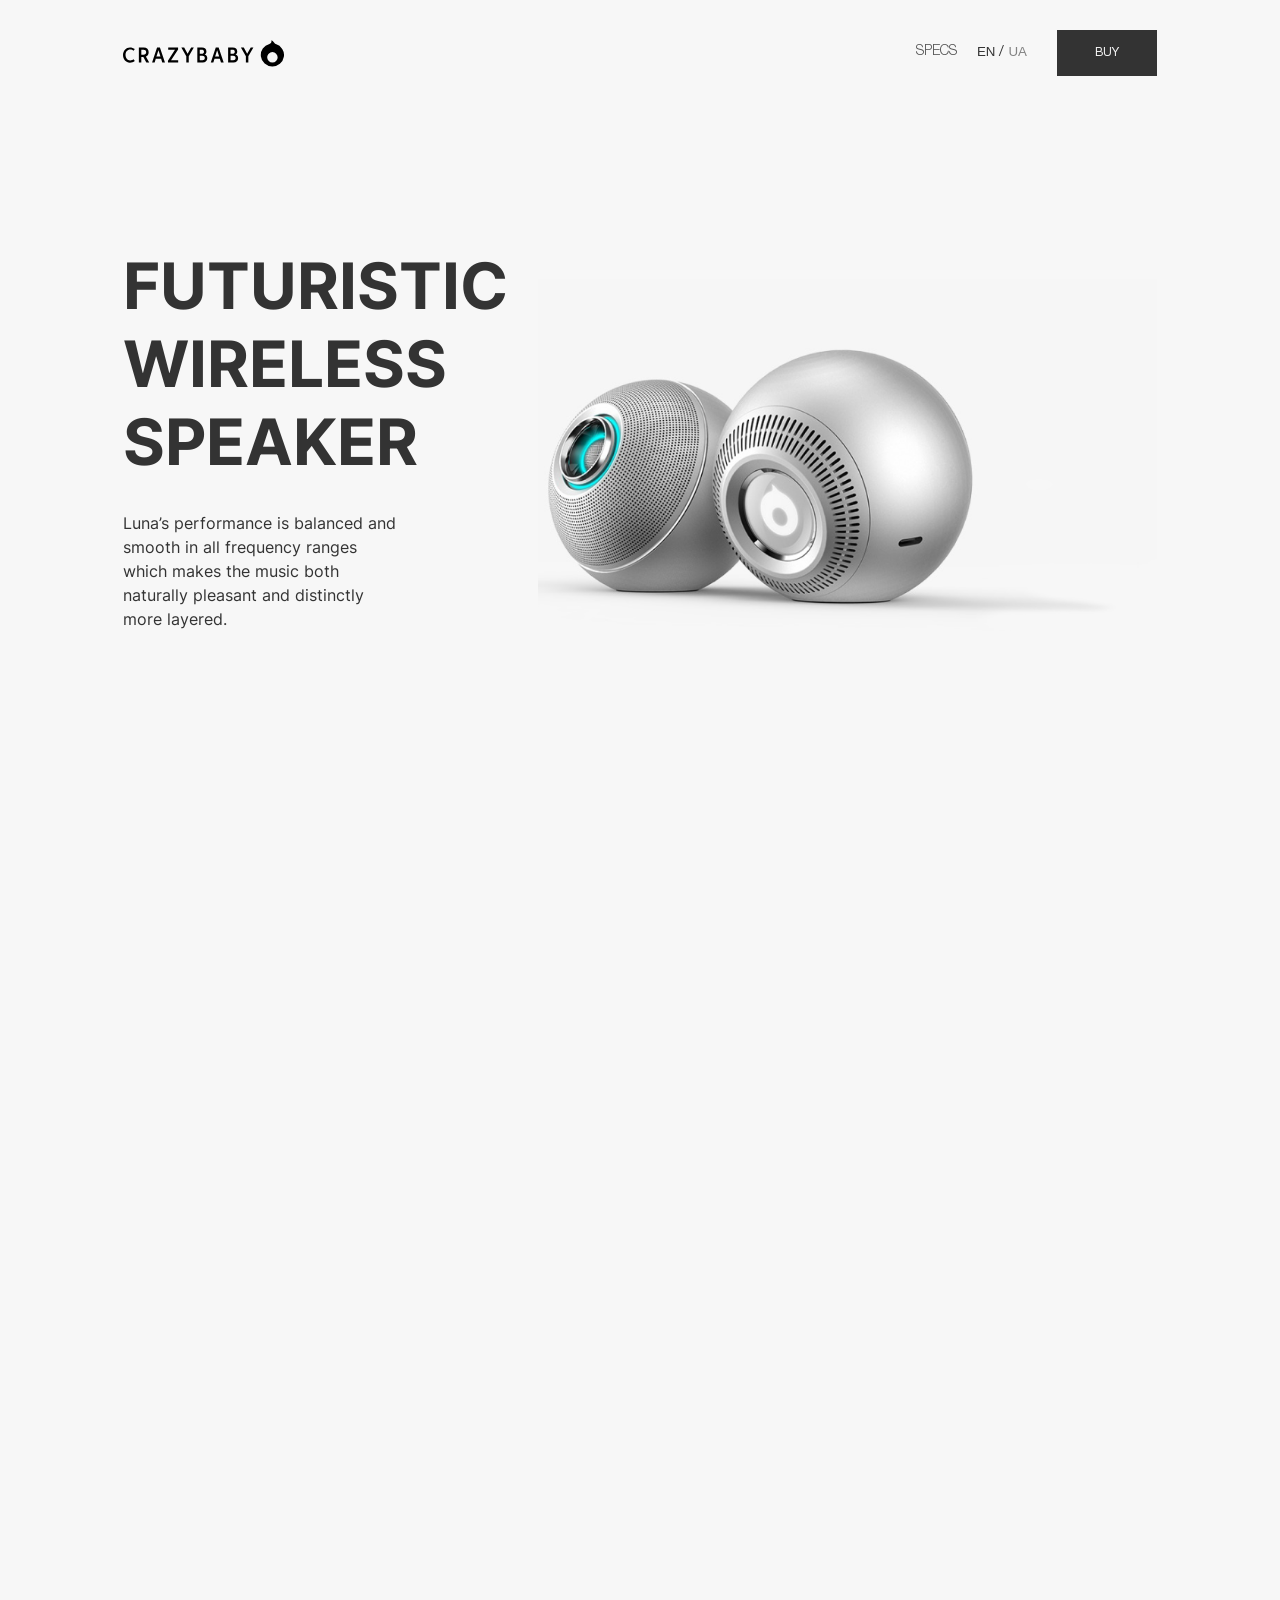
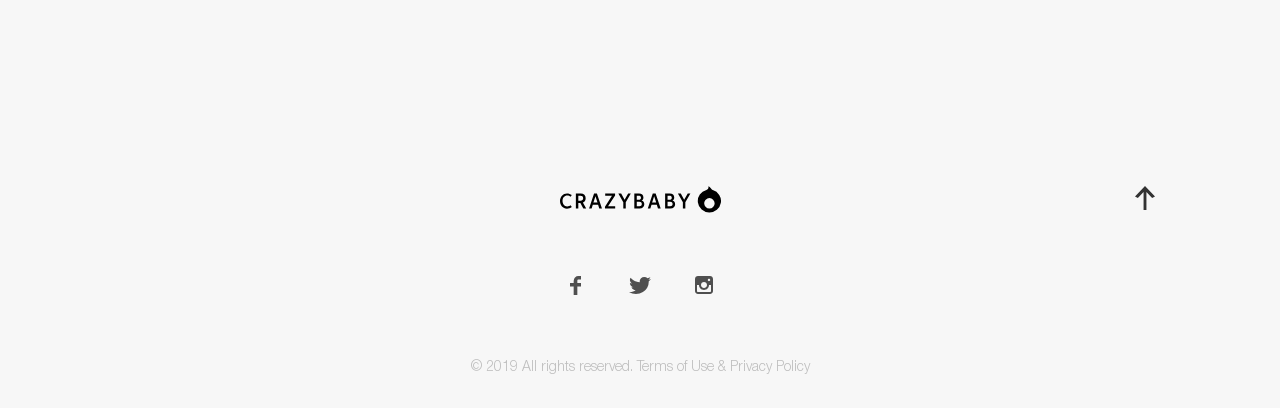
<file: index.html>
<!DOCTYPE html><html lang=en class=page><meta charset=UTF-8><meta name=viewport content="width=device-width, initial-scale=1.0"><title>crazybaby</title><link rel="icon shortcut" href=favicon.d33ac6a1.png type=image/x-icon><link rel=stylesheet href=https://cdn.jsdelivr.net/npm/swiper@11/swiper-bundle.min.css><link href=https://unpkg.com/aos@2.3.1/dist/aos.css rel=stylesheet><link rel=stylesheet href=Kickstarter.cc02dec9.css><script src=https://cdn.jsdelivr.net/npm/swiper@11/swiper-bundle.min.js defer></script><script src=https://unpkg.com/aos@2.3.1/dist/aos.js defer></script><script src=Kickstarter.f1f27164.js defer nomodule></script><script type=module src=Kickstarter.98704985.js defer></script><script src=Kickstarter.3c9a7a89.js defer nomodule></script><script type=module src=Kickstarter.65c72d1f.js defer></script><body class=page__body id=top-page>
    
    <aside class="menu page__menu" id=page-menu>
      <div class=top-bar>
        <a class=top-bar__logo-link href=#>
          <img src=./logo.b89594ec.svg alt=Logo class=top-bar__logo>

          </a><div class=top-bar__right-side><a class=top-bar__logo-link href=#>
            </a><a href=# class="icon icon--close"></a>
          </div>
        
      </div>

      <div class=menu__content>
        <nav class="menu__nav nav">
          <ul class=nav__list>
            <li class=nav__item>
              <a href=#our-story class="lng-nav-our-story nav__link nav__link--style--bold">
                OUR STORY
              </a>
            </li>

            <li class=nav__item>
              <a href=#about-us class="lng-nav-about-us nav__link">
                ABOUT US
              </a>
            </li>

            <li class=nav__item>
              <a href=#features class="lng-nav-features nav__link">
                FEATURES
              </a>
            </li>

            <li class=nav__item>
              <a href=#get-in-touch class="lng-nav-get-touch nav__link">
                GET IN TOUCH
              </a>
            </li>
          </ul>
        </nav>

        <div class="language menu__language">
          <span class="language__specs lng-specs">SPECS</span>

          <div class=language__switch>
            <button class="language__button language__button--active" value=en>
              EN
            </button>
            <span class=language__delimiter>/</span>
            <button class=language__button value=ua>
              UA
            </button>
          </div>
        </div>

        <a href=#get-in-touch class="button lng-buy menu__button">
          Buy
        </a>
      </div>
    </aside>

    <header class=header>
      <div class=top-bar>
        <a class=top-bar__logo-link href=#>
          <img src=./logo.b89594ec.svg alt=Logo class=top-bar__logo>
        </a>

        <div class=top-bar__right-side>
          <div class="language top-bar__language">
            <span class="language__specs lng-specs">SPECS</span>

            <div class=language__switch>
              <button class="language__button language__button--active" value=en>
                EN
              </button>
              <span class=language__delimiter>/</span>
              <button class=language__button value=ua>
                UA
              </button>
            </div>
          </div>

          <a href=#get-in-touch class="button lng-buy top-bar__button">
            Buy
          </a>

          <a href=#page-menu class="icon icon--burger-menu top-bar__burger-menu"></a>
        </div>
      </div>

      <div class=header__content>
        <div class=header__image-box>
          <picture class=header__picture>
            <source media=(min-width:1280px) srcset=./header-img.ed638538.png>
            <img src=./header-img--mobile.0ceddef1.png alt=Photo class=header__img>
          </picture>
        </div>

        <h1 class="header__title lng-header-title" data-aos=fade-up data-aos-duration=500>
          Futuristic Wireless Speaker
        </h1>

        <p class="header__text lng-header-text" data-aos=fade-up data-aos-duration=800>
          Luna’s performance is balanced and smooth in all frequency ranges
          which makes the music both naturally pleasant and distinctly more
          layered.
        </p>
      </div>
    </header>

    <nav class="nav page__nav" data-aos=fade-up>
      <ul class=nav__list>
        <li class=nav__item>
          <a href=#our-story class="lng-nav-our-story nav__link nav__link--style--bold">
            OUR STORY
          </a>
        </li>

        <li class=nav__item>
          <a href=#about-us class="lng-nav-about-us nav__link">
            ABOUT US
          </a>
        </li>

        <li class=nav__item>
          <a href=#features class="lng-nav-features nav__link">
            FEATURES
          </a>
        </li>

        <li class=nav__item>
          <a href=#get-in-touch class="lng-nav-get-touch nav__link">
            GET IN TOUCH
          </a>
        </li>
      </ul>
    </nav>
    

    
    <main class=main>
      <section class=about-us id=our-story>
        <div class=about-us__content>
          <div class="about-us__card card-about-us" data-aos=zoom-in-up>
            <div class=card-about-us__img-box>
              <img src=./futuristic-design.ef120b4f.svg alt="Futuristic Design" class=card-about-us__img>
            </div>

            <h4 class="card-about-us__title lng-futuristic-design-title">
              Futuristic Design
            </h4>

            <p class="card-about-us__text lng-futuristic-design-text">
              To give Luna a truly flawless look, we specifically picked
              aircraft grade aluminum as its material and adopted both
              three-dimensional stretch-bending technology and a high precision
              cold forging technique.
            </p>
          </div>

          <div class="about-us__card card-about-us" data-aos=zoom-in-up>
            <div class=card-about-us__img-box>
              <img src=./speaker-system.1cbdff75.svg alt="Tweeter Speaker System" class=card-about-us__img>
            </div>

            <h4 class="card-about-us__title lng-speaker-system-title">
              Tweeter Speaker System
            </h4>

            <p class="card-about-us__text lng-speaker-system-text">
              To deliver a more layered sound performance better than a sole
              full-range speaker, our team equipped Luna with one more tweeter
              speaker responsible for high-frequency sound independently.
            </p>
          </div>

          <div class="about-us__card card-about-us" data-aos=zoom-in-up>
            <div class=card-about-us__img-box>
              <img src=./multiroom-system.ac1172b0.svg alt="Multiroom System" class=card-about-us__img>
            </div>

            <h4 class="card-about-us__title lng-multiroom-system-title">
              Multiroom System
            </h4>

            <p class="card-about-us__text lng-multiroom-system-text">
              Luna is natively compatible with your home Wi-Fi. Set up multiple
              speakers in different rooms to expand your music experience into
              the entire house.
            </p>
          </div>

          <div class="about-us__card card-about-us" data-aos=zoom-in-up>
            <div class=card-about-us__img-box>
              <img src=./lighting-system.bef37b41.svg alt="Intuitive Lighting System" class=card-about-us__img>
            </div>

            <h4 class="card-about-us__title lng-lighting-system-title">
              Intuitive Lighting System
            </h4>

            <p class="card-about-us__text lng-lighting-system-text">
              An intuitive user interface allows you to adjust the hue and
              saturation of color for lighting that fits any mood and situation.
            </p>
          </div>
        </div>
      </section>

      <section class=meet-luna data-aos=fade-up>
        <div class=meet-luna__content>
          <div class=meet-luna__img-wraper>
            <img src=./meet-luna.07a9ac70.png alt="Meet Luna" class=meet-luna__img>
          </div>
        </div>
      </section>

      <section class=more-info id=about-us>
        <div class=more-info__content>
          <div class=more-info__cards>
            <div class="card-more-info more-info__card" data-aos=fade-right>
              <h2 class="card-more-info__title lng-designed-future-title">
                Designed for the future
              </h2>

              <div class=card-more-info__image-box>
                <img src=./designed-for-future.2fd474fb.png alt="Designed for the future" class=card-more-info__img>
              </div>

              <div class=card-more-info__content>
                <p class="card-more-info__text lng-designed-future-text">
                  In 2014, a group of geeky industrial designers, engineering
                  veterans and acoustic experts formed crazybaby. This is a
                  bunch of passionate people who are crazy enough to think they
                  can challenge the industry with disruptive audio products.
                </p>

                <a href=#get-in-touch class="card-more-info__button lng-see-more secondary-button">
                  See more about us
                </a>
              </div>
            </div>

            <div class="card-more-info card-more-info--reversed more-info__card" data-aos=fade-left>
              <h2 class="card-more-info__title lng-luna-eye-title">Luna eye</h2>

              <div class=card-more-info__image-box>
                <img src=./luna-eye.152e80fd.png alt="Luna eye" class=card-more-info__img>
              </div>

              <div class=card-more-info__content>
                <p class="card-more-info__text lng-luna-eye-text">
                  Luna Eye is to the essence of this innovative light and audio
                  system. It comprises an independent tweeter speaker, a light
                  guiding component, a dome and a ring ornament.
                </p>

                <a href=#get-in-touch class="card-more-info__button lng-see-more secondary-button">
                  See more about us
                </a>
              </div>
            </div>
          </div>
        </div>
      </section>

      <section class=people-say data-aos=fade-up>
        <div class=people-say__content>
          <q class="lng-quote people-say__quote">
            It really took me by surprise honestly to have such full beautiful
            sound that coming out of this small compact device. And with the
            brush aluminum surface, it feels so familiar. Like my iPhone.
          </q>

          <div class="people-say__person person">
            <div class=person__photo-box>
              <img src=./Garrett-Martin.73e8f717.png alt=Ava class=person__photo>
            </div>
            <h5 class="lng-person-name person__name">Garrett Martin</h5>
            <p class="lng-person-profession person__profession">
              Creative Director
            </p>
          </div>
        </div>
      </section>

      <section class=features id=features data-aos=fade-up>
        <h2 class="features__title lng-features">Features</h2>

        <div class=features__content>
          <div class="features__swiper swiper swiper-feature">
            <div class="swiper-feature__wrapper swiper-wrapper">
              <div class="swiper-feature__slide swiper-slide">
                <div class=swiper-feature__slide-content>
                  <h3 class="lng-connectivity swiper-feature__slide-title">
                    Connectivity
                  </h3>
                  <ul class=swiper-feature__slide-list>
                    <li class="lng-hands-free swiper-feature__slide-item">
                      Hands Free Wireless Audio
                    </li>
                    <li class=swiper-feature__slide-item>Bluetooth 4.0 LE</li>
                    <li class=swiper-feature__slide-item>
                      Wi-Fi 2.4 GHz (802.11 b/g/n)
                    </li>
                    <li class="lng-multiroom swiper-feature__slide-item">
                      Smart Multiroom System Set Up
                    </li>
                    <li class="lng-party-mode swiper-feature__slide-item">
                      Party Mode with 6.0 Units and above
                    </li>
                    <li class="lng-multi-speaker swiper-feature__slide-item">
                      MESHNET Multi Speaker Network
                    </li>
                  </ul>
                </div>
              </div>
              <div class="swiper-feature__slide swiper-slide">
                <div class=swiper-feature__slide-content>
                  <h3 class="lng-app-features swiper-feature__slide-title">
                    App Features
                  </h3>
                  <ul class=swiper-feature__slide-list>
                    <li class="lng-customize-music swiper-feature__slide-item">
                      Customize Music Schedule
                    </li>
                    <li class="lng-wake-up swiper-feature__slide-item">
                      Wake Up with Favorite Songs
                    </li>
                    <li class="lng-home-detection swiper-feature__slide-item">
                      Home Detection Auto Wake Up
                    </li>
                    <li class="lng-color-wheel swiper-feature__slide-item">
                      Color Wheel
                    </li>
                  </ul>
                </div>
              </div>
              <div class="swiper-feature__slide swiper-slide">
                <div class=swiper-feature__slide-content>
                  <h3 class="lng-sounds-music swiper-feature__slide-title">
                    Sound &amp; Music
                  </h3>
                  <ul class=swiper-feature__slide-list>
                    <li class="lng-fell-in-chest swiper-feature__slide-item">
                      Feel-in-chest Base Power
                    </li>
                    <li class="lng-lossless-transmission swiper-feature__slide-item">
                      Lossless Digital Audio Transmission
                    </li>
                    <li class="lng-stereo-pairing swiper-feature__slide-item">
                      Easy &amp; Stable Stereo Pairing
                    </li>
                    <li class="lng-high-frequency-sound swiper-feature__slide-item">
                      Crisp and Clear High Frequency Sound
                    </li>
                    <li class="lng-cloud-music swiper-feature__slide-item">
                      Streams from Cloud Music and Local Library
                    </li>
                    <li class="lng-auto-music swiper-feature__slide-item">
                      Auto Music from Last Song Stopped
                    </li>
                  </ul>
                </div>
              </div>
            </div>

            <div class=swiper-feature__aditional>
              <div class=swiper-feature__buttons>
                <div class="swiper-feature__button swiper-feature__button-prev">
                  <svg xmlns:xmlns=http://www.w3.org/2000/svg width=48 height=14 fill=none viewBox="0 0 48 13"><path fill=#bdbdbd d="M48 0H.33v1H48Z"/><path fill=#bdbdbd d="M18.202 11.805.441 0 0 1.195 17.762 13Z"/></svg>
                </div>
                <div class="swiper-feature__button swiper-feature__button-next">
                  <svg xmlns:xmlns=http://www.w3.org/2000/svg width=48 height=14 fill=none viewBox="0 0 48 13"><path fill=#333 d="M0 13h47.67v-1H0Z"/><path fill=#333 d="M29.798 1.195 47.56 13l.44-1.195L30.238 0Z"/></svg>
                </div>
              </div>

              <div class=swiper-feature__fraction>
                <div class=swiper-feature__curent>01</div>
                <div class=swiper-feature__separator>/</div>
                <div class=swiper-feature__total>01</div>
              </div>
            </div>

            <div class=features__image-box>
              <img src=./features-bg.2d3dd066.png alt=bg-img class=features__img>
            </div>
          </div>
        </div>
      </section>

      <section class=get-in-touch id=get-in-touch data-aos=fade-up>
        <div class=get-in-touch__content>
          <h2 class="get-in-touch__title lng-have-questions">
            Do you have any questions?
          </h2>
          <form class=get-in-touch__form onsubmit="this.reset(); return false;">
            <input type=email name=email class="get-in-touch__input input" placeholder="Your email" minlength=10 maxlength=50 required>

            <textarea name=message class="get-in-touch__textarea input" placeholder="Your message..." minlength=2 maxlength=300 required></textarea>

            <button class="button button--bg-blue get-in-touch__button lng-btn-send">
              Send
            </button>
          </form>
        </div>
      </section>
    </main>
    
    
    <footer class=footer>
      <div class=footer__content>
        <a class=footer__logo-link href=#>
          <img src=./logo.b89594ec.svg alt=Logo class=footer__logo>
        </a>
        <div class=footer__socials>
          <a href=https://www.facebook.com/ class="icon icon--facebook icon--small" target=_blank></a>

          <a href=https://x.com/ class="icon icon--small icon--twitter" target=_blank></a>

          <a href=https://www.instagram.com/ class="icon icon--instagram icon--small" target=_blank></a>
        </div>

        <p class="footer__bottom lng-rights-reserved">
          © 2019 All rights reserved. Terms of Use &amp; Privacy Policy
        </p>

        <a href=#top-page class="footer__arrow-up icon icon--arrow-up icon--small"></a>
      </div>
    </footer>
</file>
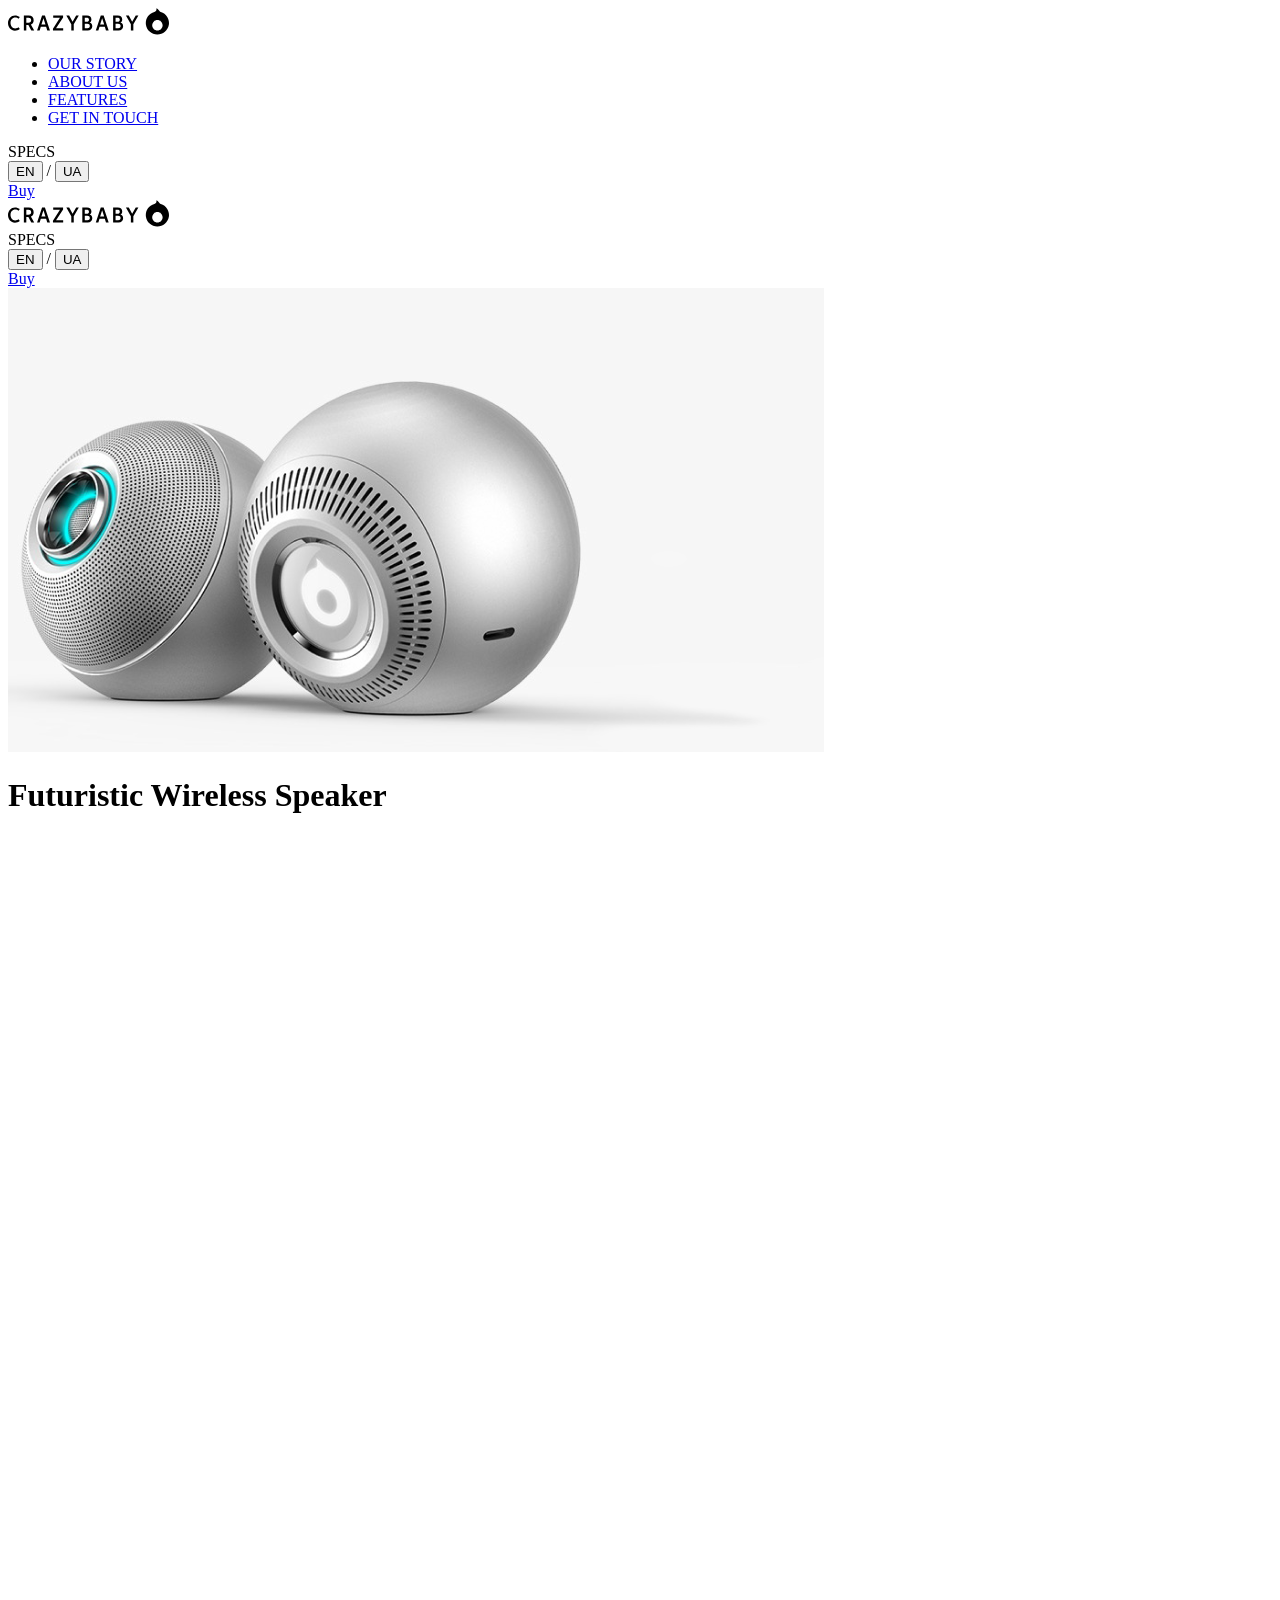
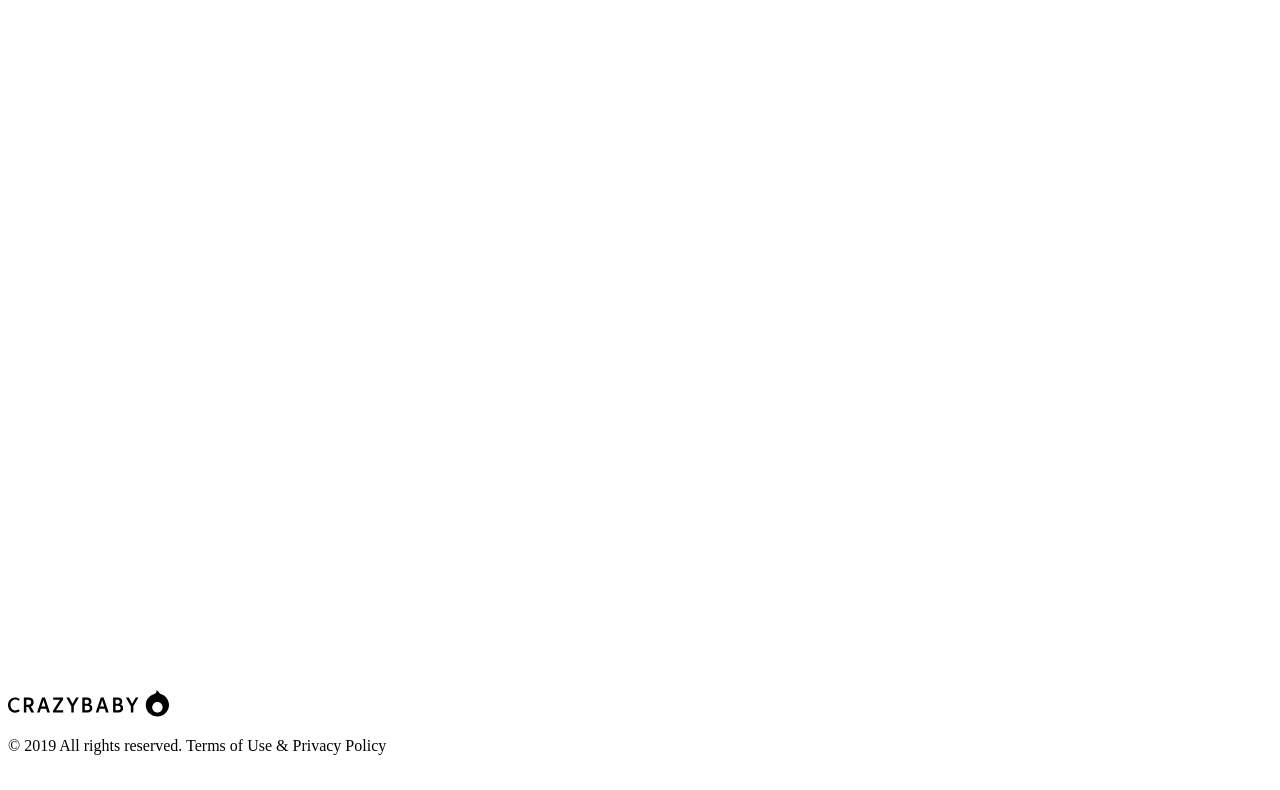
<file: src/index.html>
<!doctype html>
<html
  lang="en"
  class="page"
>
  <head>
    <meta charset="UTF-8" />
    <meta
      name="viewport"
      content="width=device-width, initial-scale=1.0"
    />
    <title>crazybaby</title>
    <link
      rel="shortcut icon"
      href="./images/icons/favicon.png"
      type="image/x-icon"
    />

    <link
      rel="stylesheet"
      href="https://cdn.jsdelivr.net/npm/swiper@11/swiper-bundle.min.css"
    />

    <link
      href="https://unpkg.com/aos@2.3.1/dist/aos.css"
      rel="stylesheet"
    />

    <link
      rel="stylesheet"
      href="./styles/main.scss"
    />

    <script
      src="https://cdn.jsdelivr.net/npm/swiper@11/swiper-bundle.min.js"
      defer
    ></script>

    <script
      src="https://unpkg.com/aos@2.3.1/dist/aos.js"
      defer
    ></script>

    <script
      type="module"
      src="scripts/lang.js"
      defer
    ></script>

    <script
      type="module"
      src="scripts/main.js"
      defer
    ></script>
  </head>
  <body
    class="page__body"
    id="top-page"
  >
    <!-- #region header, nav, menu -->
    <aside
      class="menu page__menu"
      id="page-menu"
    >
      <div class="top-bar">
        <a
          class="top-bar__logo-link"
          href="#"
        >
          <img
            src="./images/logo/logo.svg"
            alt="Logo"
            class="top-bar__logo"
          />

          <div class="top-bar__right-side">
            <a
              href="#"
              class="icon icon--close"
            ></a>
          </div>
        </a>
      </div>

      <div class="menu__content">
        <nav class="nav menu__nav">
          <ul class="nav__list">
            <li class="nav__item">
              <a
                href="#our-story"
                class="nav__link nav__link--style--bold lng-nav-our-story"
              >
                OUR STORY
              </a>
            </li>

            <li class="nav__item">
              <a
                href="#about-us"
                class="nav__link lng-nav-about-us"
              >
                ABOUT US
              </a>
            </li>

            <li class="nav__item">
              <a
                href="#features"
                class="nav__link lng-nav-features"
              >
                FEATURES
              </a>
            </li>

            <li class="nav__item">
              <a
                href="#get-in-touch"
                class="nav__link lng-nav-get-touch"
              >
                GET IN TOUCH
              </a>
            </li>
          </ul>
        </nav>

        <div class="language menu__language">
          <span class="language__specs lng-specs">SPECS</span>

          <div class="language__switch">
            <button
              class="language__button language__button--active"
              value="en"
            >
              EN
            </button>
            <span class="language__delimiter">/</span>
            <button
              class="language__button"
              value="ua"
            >
              UA
            </button>
          </div>
        </div>

        <a
          href="#get-in-touch"
          class="button menu__button lng-buy"
        >
          Buy
        </a>
      </div>
    </aside>

    <header class="header">
      <div class="top-bar">
        <a
          class="top-bar__logo-link"
          href="#"
        >
          <img
            src="./images/logo/logo.svg"
            alt="Logo"
            class="top-bar__logo"
          />
        </a>

        <div class="top-bar__right-side">
          <div class="language top-bar__language">
            <span class="language__specs lng-specs">SPECS</span>

            <div class="language__switch">
              <button
                class="language__button language__button--active"
                value="en"
              >
                EN
              </button>
              <span class="language__delimiter">/</span>
              <button
                class="language__button"
                value="ua"
              >
                UA
              </button>
            </div>
          </div>

          <a
            href="#get-in-touch"
            class="button top-bar__button lng-buy"
          >
            Buy
          </a>

          <a
            href="#page-menu"
            class="icon icon--burger-menu top-bar__burger-menu"
          ></a>
        </div>
      </div>

      <div class="header__content">
        <div class="header__image-box">
          <picture class="header__picture">
            <source
              media="(min-width:1280px)"
              srcset="./images/header/header-img.png"
            />
            <img
              src="./images/header/header-img--mobile.png"
              alt="Photo"
              class="header__img"
            />
          </picture>
        </div>

        <h1
          class="header__title lng-header-title"
          data-aos="fade-up"
          data-aos-duration="500"
        >
          Futuristic Wireless Speaker
        </h1>

        <p
          class="header__text lng-header-text"
          data-aos="fade-up"
          data-aos-duration="800"
        >
          Luna’s performance is balanced and smooth in all frequency ranges
          which makes the music both naturally pleasant and distinctly more
          layered.
        </p>
      </div>
    </header>

    <nav
      class="nav page__nav"
      data-aos="fade-up"
    >
      <ul class="nav__list">
        <li class="nav__item">
          <a
            href="#our-story"
            class="nav__link nav__link--style--bold lng-nav-our-story"
          >
            OUR STORY
          </a>
        </li>

        <li class="nav__item">
          <a
            href="#about-us"
            class="nav__link lng-nav-about-us"
          >
            ABOUT US
          </a>
        </li>

        <li class="nav__item">
          <a
            href="#features"
            class="nav__link lng-nav-features"
          >
            FEATURES
          </a>
        </li>

        <li class="nav__item">
          <a
            href="#get-in-touch"
            class="nav__link lng-nav-get-touch"
          >
            GET IN TOUCH
          </a>
        </li>
      </ul>
    </nav>
    <!-- #endregion -->

    <!-- #region main -->
    <main class="main">
      <section
        class="about-us"
        id="our-story"
      >
        <div class="about-us__content">
          <div
            class="about-us__card card-about-us"
            data-aos="zoom-in-up"
          >
            <div class="card-about-us__img-box">
              <img
                src="./images/about-us/futuristic-design.svg"
                alt="Futuristic Design"
                class="card-about-us__img"
              />
            </div>

            <h4 class="card-about-us__title lng-futuristic-design-title">
              Futuristic Design
            </h4>

            <p class="card-about-us__text lng-futuristic-design-text">
              To give Luna a truly flawless look, we specifically picked
              aircraft grade aluminum as its material and adopted both
              three-dimensional stretch-bending technology and a high precision
              cold forging technique.
            </p>
          </div>

          <div
            class="about-us__card card-about-us"
            data-aos="zoom-in-up"
          >
            <div class="card-about-us__img-box">
              <img
                src="./images/about-us/speaker-system.svg"
                alt="Tweeter Speaker System"
                class="card-about-us__img"
              />
            </div>

            <h4 class="card-about-us__title lng-speaker-system-title">
              Tweeter Speaker System
            </h4>

            <p class="card-about-us__text lng-speaker-system-text">
              To deliver a more layered sound performance better than a sole
              full-range speaker, our team equipped Luna with one more tweeter
              speaker responsible for high-frequency sound independently.
            </p>
          </div>

          <div
            class="about-us__card card-about-us"
            data-aos="zoom-in-up"
          >
            <div class="card-about-us__img-box">
              <img
                src="./images/about-us/multiroom-system.svg"
                alt="Multiroom System"
                class="card-about-us__img"
              />
            </div>

            <h4 class="card-about-us__title lng-multiroom-system-title">
              Multiroom System
            </h4>

            <p class="card-about-us__text lng-multiroom-system-text">
              Luna is natively compatible with your home Wi-Fi. Set up multiple
              speakers in different rooms to expand your music experience into
              the entire house.
            </p>
          </div>

          <div
            class="about-us__card card-about-us"
            data-aos="zoom-in-up"
          >
            <div class="card-about-us__img-box">
              <img
                src="./images/about-us/lighting-system.svg"
                alt="Intuitive Lighting System"
                class="card-about-us__img"
              />
            </div>

            <h4 class="card-about-us__title lng-lighting-system-title">
              Intuitive Lighting System
            </h4>

            <p class="card-about-us__text lng-lighting-system-text">
              An intuitive user interface allows you to adjust the hue and
              saturation of color for lighting that fits any mood and situation.
            </p>
          </div>
        </div>
      </section>

      <section
        class="meet-luna"
        data-aos="fade-up"
      >
        <div class="meet-luna__content">
          <div class="meet-luna__img-wraper">
            <img
              src="./images/meet-luna/meet-luna.png"
              alt="Meet Luna"
              class="meet-luna__img"
            />
          </div>
        </div>
      </section>

      <section
        class="more-info"
        id="about-us"
      >
        <div class="more-info__content">
          <div class="more-info__cards">
            <div
              class="more-info__card card-more-info"
              data-aos="fade-right"
            >
              <h2 class="card-more-info__title lng-designed-future-title">
                Designed for the future
              </h2>

              <div class="card-more-info__image-box">
                <img
                  src="./images/more-info/designed-for-future.png"
                  alt="Designed for the future"
                  class="card-more-info__img"
                />
              </div>

              <div class="card-more-info__content">
                <p class="card-more-info__text lng-designed-future-text">
                  In 2014, a group of geeky industrial designers, engineering
                  veterans and acoustic experts formed crazybaby. This is a
                  bunch of passionate people who are crazy enough to think they
                  can challenge the industry with disruptive audio products.
                </p>

                <a
                  href="#get-in-touch"
                  class="secondary-button card-more-info__button lng-see-more"
                >
                  See more about us
                </a>
              </div>
            </div>

            <div
              class="more-info__card card-more-info card-more-info--reversed"
              data-aos="fade-left"
            >
              <h2 class="card-more-info__title lng-luna-eye-title">Luna eye</h2>

              <div class="card-more-info__image-box">
                <img
                  src="./images/more-info/luna-eye.png"
                  alt="Luna eye"
                  class="card-more-info__img"
                />
              </div>

              <div class="card-more-info__content">
                <p class="card-more-info__text lng-luna-eye-text">
                  Luna Eye is to the essence of this innovative light and audio
                  system. It comprises an independent tweeter speaker, a light
                  guiding component, a dome and a ring ornament.
                </p>

                <a
                  href="#get-in-touch"
                  class="secondary-button card-more-info__button lng-see-more"
                >
                  See more about us
                </a>
              </div>
            </div>
          </div>
        </div>
      </section>

      <section
        class="people-say"
        data-aos="fade-up"
      >
        <div class="people-say__content">
          <q class="people-say__quote lng-quote">
            It really took me by surprise honestly to have such full beautiful
            sound that coming out of this small compact device. And with the
            brush aluminum surface, it feels so familiar. Like my iPhone.
          </q>

          <div class="people-say__person person">
            <div class="person__photo-box">
              <img
                src="./images/people-say/Garrett-Martin.png"
                alt="Ava"
                class="person__photo"
              />
            </div>
            <h5 class="person__name lng-person-name">Garrett Martin</h5>
            <p class="person__profession lng-person-profession">
              Creative Director
            </p>
          </div>
        </div>
      </section>

      <section
        class="features"
        id="features"
        data-aos="fade-up"
      >
        <h2 class="features__title lng-features">Features</h2>

        <div class="features__content">
          <div class="swiper features__swiper swiper-feature">
            <div class="swiper-wrapper swiper-feature__wrapper">
              <div class="swiper-slide swiper-feature__slide">
                <div class="swiper-feature__slide-content">
                  <h3 class="swiper-feature__slide-title lng-connectivity">
                    Connectivity
                  </h3>
                  <ul class="swiper-feature__slide-list">
                    <li class="swiper-feature__slide-item lng-hands-free">
                      Hands Free Wireless Audio
                    </li>
                    <li class="swiper-feature__slide-item">Bluetooth 4.0 LE</li>
                    <li class="swiper-feature__slide-item">
                      Wi-Fi 2.4 GHz (802.11 b/g/n)
                    </li>
                    <li class="swiper-feature__slide-item lng-multiroom">
                      Smart Multiroom System Set Up
                    </li>
                    <li class="swiper-feature__slide-item lng-party-mode">
                      Party Mode with 6.0 Units and above
                    </li>
                    <li class="swiper-feature__slide-item lng-multi-speaker">
                      MESHNET Multi Speaker Network
                    </li>
                  </ul>
                </div>
              </div>
              <div class="swiper-slide swiper-feature__slide">
                <div class="swiper-feature__slide-content">
                  <h3 class="swiper-feature__slide-title lng-app-features">
                    App Features
                  </h3>
                  <ul class="swiper-feature__slide-list">
                    <li class="swiper-feature__slide-item lng-customize-music">
                      Customize Music Schedule
                    </li>
                    <li class="swiper-feature__slide-item lng-wake-up">
                      Wake Up with Favorite Songs
                    </li>
                    <li class="swiper-feature__slide-item lng-home-detection">
                      Home Detection Auto Wake Up
                    </li>
                    <li class="swiper-feature__slide-item lng-color-wheel">
                      Color Wheel
                    </li>
                  </ul>
                </div>
              </div>
              <div class="swiper-slide swiper-feature__slide">
                <div class="swiper-feature__slide-content">
                  <h3 class="swiper-feature__slide-title lng-sounds-music">
                    Sound & Music
                  </h3>
                  <ul class="swiper-feature__slide-list">
                    <li class="swiper-feature__slide-item lng-fell-in-chest">
                      Feel-in-chest Base Power
                    </li>
                    <li
                      class="swiper-feature__slide-item lng-lossless-transmission"
                    >
                      Lossless Digital Audio Transmission
                    </li>
                    <li class="swiper-feature__slide-item lng-stereo-pairing">
                      Easy & Stable Stereo Pairing
                    </li>
                    <li
                      class="swiper-feature__slide-item lng-high-frequency-sound"
                    >
                      Crisp and Clear High Frequency Sound
                    </li>
                    <li class="swiper-feature__slide-item lng-cloud-music">
                      Streams from Cloud Music and Local Library
                    </li>
                    <li class="swiper-feature__slide-item lng-auto-music">
                      Auto Music from Last Song Stopped
                    </li>
                  </ul>
                </div>
              </div>
            </div>

            <div class="swiper-feature__aditional">
              <div class="swiper-feature__buttons">
                <div class="swiper-feature__button-prev swiper-feature__button">
                  <svg
                    width="48"
                    height="14"
                    viewBox="0 0 48 13"
                    fill="none"
                    xmlns="http://www.w3.org/2000/svg"
                  >
                    <path
                      d="M48 4.19628e-06L0.329261 0L0.329261 0.999998L48 1V4.19628e-06Z"
                      fill="#BDBDBD"
                    />
                    <path
                      d="M18.2022 11.8047L0.440509 0.000149576L0 1.19548L17.7616 13L18.2022 11.8047Z"
                      fill="#BDBDBD"
                    />
                  </svg>
                </div>
                <div class="swiper-feature__button-next swiper-feature__button">
                  <svg
                    width="48"
                    height="14"
                    viewBox="0 0 48 13"
                    fill="none"
                    xmlns="http://www.w3.org/2000/svg"
                  >
                    <path
                      d="M0 13H47.6707V12H0V13Z"
                      fill="#333333"
                    />
                    <path
                      d="M29.7978 1.19533L47.5595 12.9999L48 11.8045L30.2384 0L29.7978 1.19533Z"
                      fill="#333333"
                    />
                  </svg>
                </div>
              </div>

              <div class="swiper-feature__fraction">
                <div class="swiper-feature__curent">01</div>
                <div class="swiper-feature__separator">/</div>
                <div class="swiper-feature__total">01</div>
              </div>
            </div>

            <div class="features__image-box">
              <img
                src="./images/features/features-bg.png"
                alt="bg-img"
                class="features__img"
              />
            </div>
          </div>
        </div>
      </section>

      <section
        class="get-in-touch"
        id="get-in-touch"
        data-aos="fade-up"
      >
        <div class="get-in-touch__content">
          <h2 class="get-in-touch__title lng-have-questions">
            Do you have any questions?
          </h2>
          <form
            class="get-in-touch__form"
            onsubmit="this.reset(); return false;"
          >
            <input
              type="email"
              name="email"
              class="input get-in-touch__input"
              placeholder="Your email"
              minlength="10"
              maxlength="50"
              required
            />

            <textarea
              name="message"
              class="input get-in-touch__textarea"
              placeholder="Your message..."
              minlength="2"
              maxlength="300"
              required
            ></textarea>

            <button
              type="submit"
              class="button button--bg-blue get-in-touch__button lng-btn-send"
            >
              Send
            </button>
          </form>
        </div>
      </section>
    </main>
    <!-- #endregion -->
    <!--#region footer  -->
    <footer class="footer">
      <div class="footer__content">
        <a
          class="footer__logo-link"
          href="#"
        >
          <img
            src="./images/logo/logo.svg"
            alt="Logo"
            class="footer__logo"
          />
        </a>
        <div class="footer__socials">
          <a
            href="https://www.facebook.com/"
            class="icon icon--small icon--facebook"
            target="_blank"
          ></a>

          <a
            href="https://x.com/"
            class="icon icon--small icon--twitter"
            target="_blank"
          ></a>

          <a
            href="https://www.instagram.com/"
            class="icon icon--small icon--instagram"
            target="_blank"
          ></a>
        </div>

        <p class="footer__bottom lng-rights-reserved">
          © 2019 All rights reserved. Terms of Use & Privacy Policy
        </p>

        <a
          href="#top-page"
          class="icon icon--small icon--arrow-up footer__arrow-up"
        ></a>
      </div>
    </footer>
    <!-- #endregion -->
  </body>
</html>
</file>
